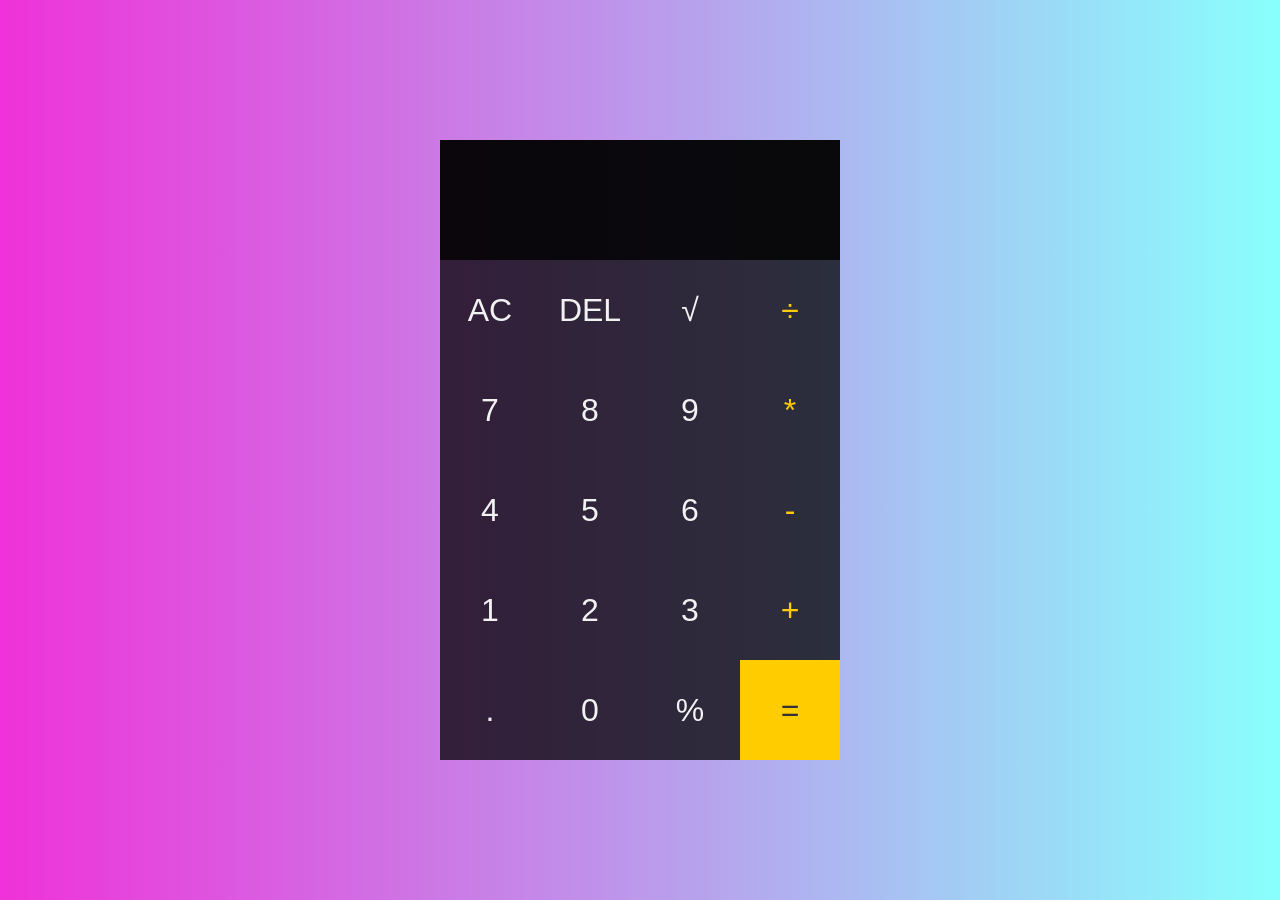
<file: index.html>
<!DOCTYPE html>
<html lang="en">
  <head>
    <meta charset="utf-8">
    <meta name="viewport" content="width=device-width, initial-scale=1.0">
    <title>Calculator App</title>
    <link href="css/calculator.css" rel="stylesheet">
    <script src="js/script.js" defer></script>
  </head>
  <body>
    <div class="calculator-grid">
      <div class="output">
        <div data-prev-operand class="prev-operand"></div>
        <div data-curr-operand class="curr-operand"></div>
      </div>
      <button data-all-clear class="ac">AC</button>
      <button data-delete>DEL</button>
      <button data-operation>√</button>
      <button data-operation class="corner">÷</button>
      <button data-number>7</button>
      <button data-number>8</button>
      <button data-number>9</button>
      <button data-operation class="corner">*</button>
      <button data-number>4</button>
      <button data-number>5</button>
      <button data-number>6</button>
      <button data-operation class="corner">-</button>
      <button data-number>1</button>
      <button data-number>2</button>
      <button data-number>3</button>
      <button data-operation class="corner">+</button>
      <button data-number>.</button>
      <button data-number>0</button>
      <button data-operation>%</button>
      <button data-equals class="equals">=</button>
    </div>
  </body>
</html>
</file>
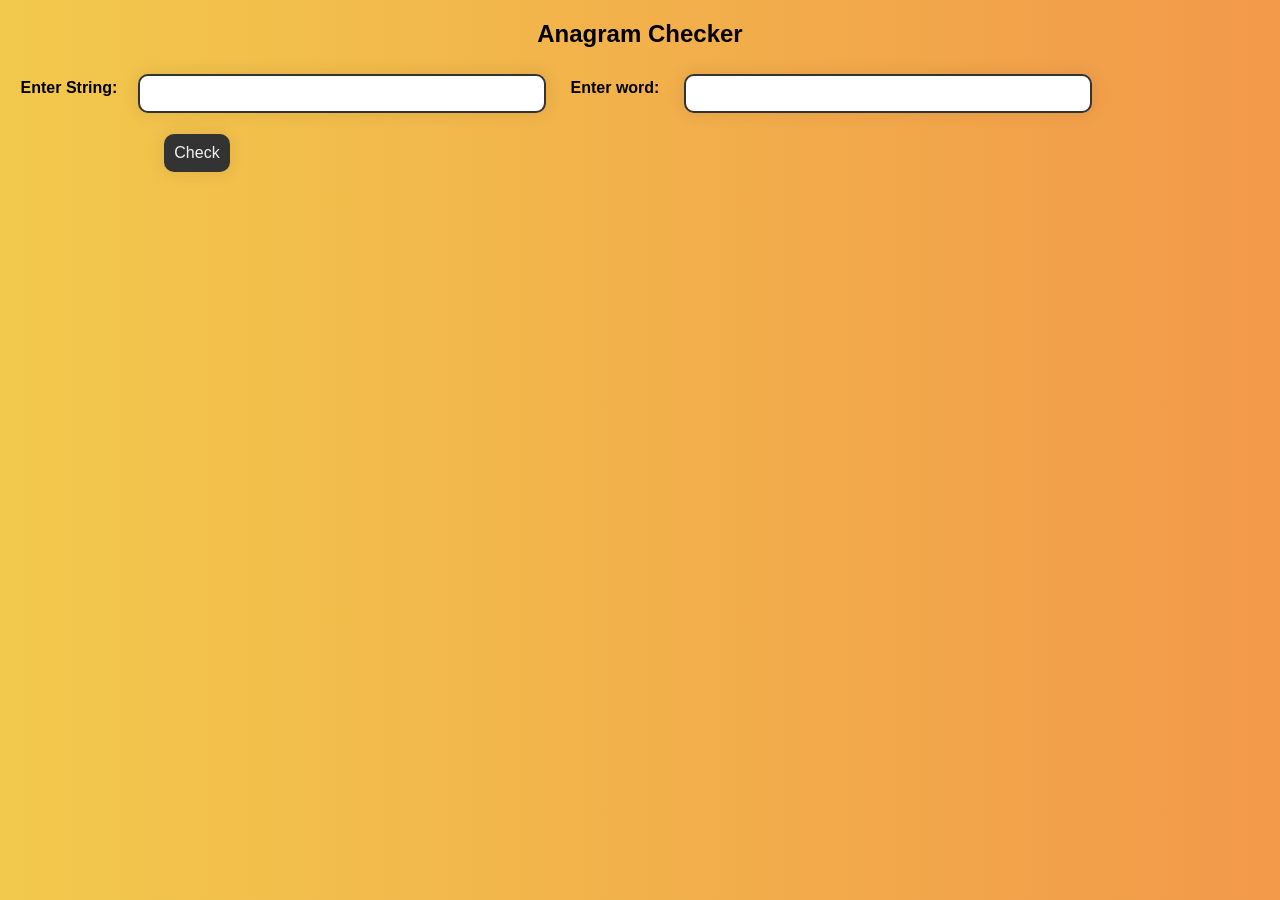
<file: anagram.html>
<!DOCTYPE html>
<html lang="en">

<head>
    <meta charset="utf-8">
    <title>Anagram Checker</title>
    <link rel="stylesheet" href="css/anagram.css">
</head>

<body>
    <h2>Anagram Checker</h2>
    <div class="container">
        <form id="anagram">
            <label class="col-25" for="input1">Enter String:</label>
            <input class="col-75" type="text" id="input1" name="input1" required=required>
            <label class="col-25" for="input2">Enter word:</label>
            <input class="col-75" type="text" id="input2" name="input2" required=required>

        </form>
    </div>
    <div class="col-75">
        <button class="result" onclick="anagram()">Check</button>
        <p id="result"></p>
    </div>
    <script src="js/script.js"></script>
</body>

</html>
</file>
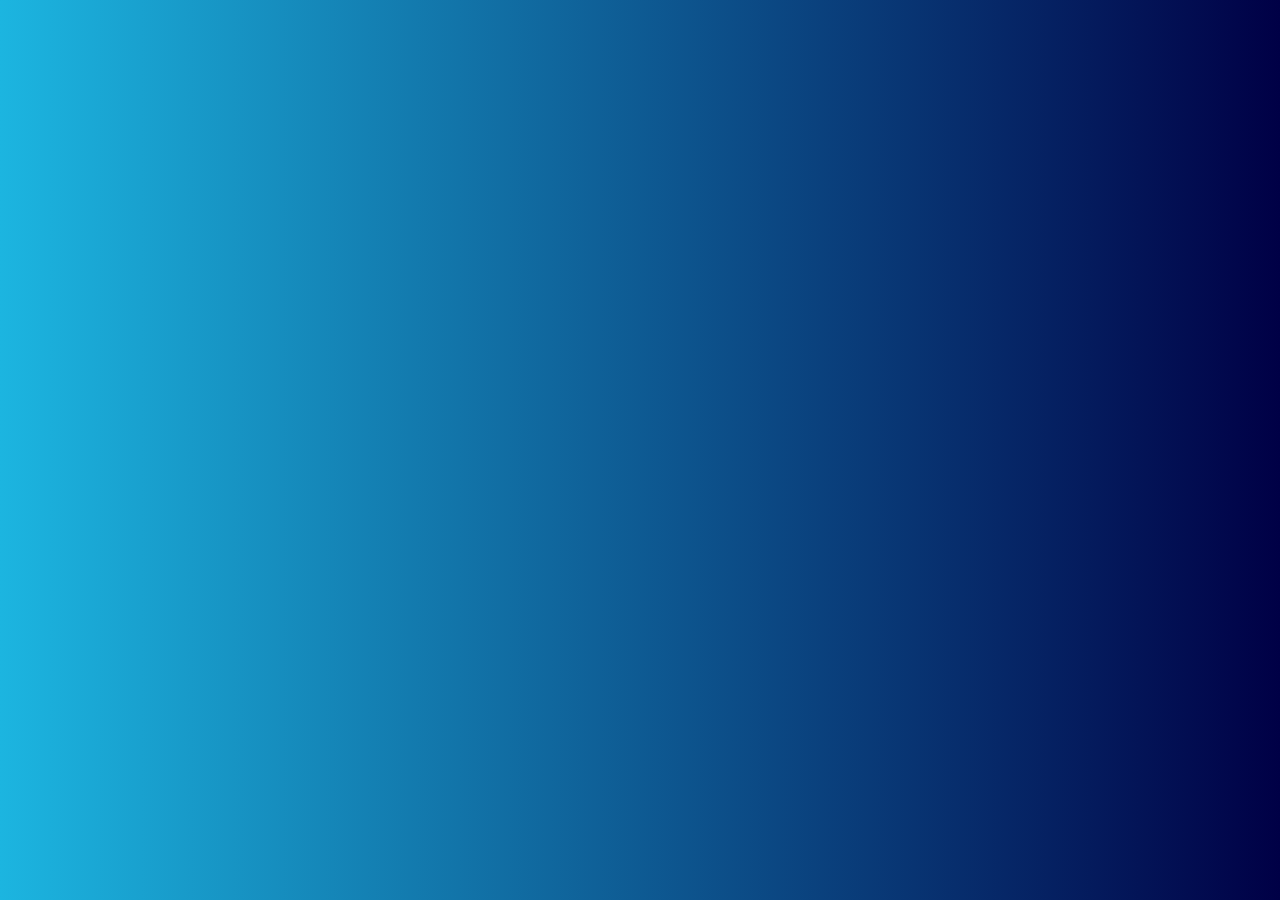
<file: details.html>
<!DOCTYPE html>
<html lang="en" dir="ltr">

<head>
    <meta charset="utf-8">
    <title>Jayanth Kumar Tumuluri</title>
    <link rel="stylesheet" type="text/css" href="css/form.css">
    <link href='//fonts.googleapis.com/css?family=Montserrat:thin,extra-light,light,100,200,300,400,500,600,700,800' rel='stylesheet' type='text/css'>
</head>

<body>
  <script src="js/script.js"></script>
</body>

</html>
</file>
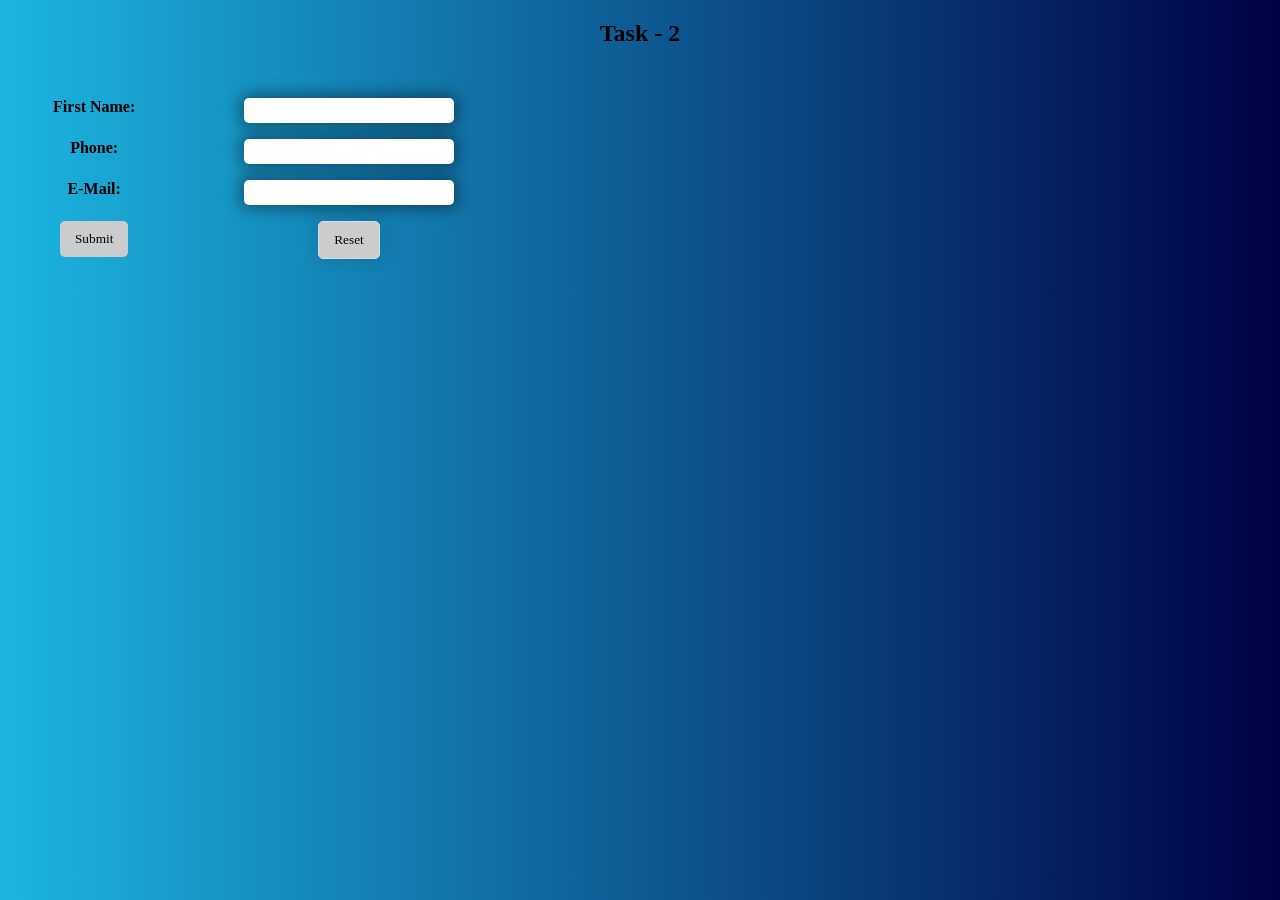
<file: form.html>
<!DOCTYPE html>
<html lang="en">
  <head>
    <meta charset="utf-8">
    <title>Form Validation</title>
    <link rel="stylesheet" href="css/form.css">
  </head>
  <body>
    <h2>Task - 2</h2>
    <div class="container">
      <form id="form" action="details.php" onsubmit="return validate()" method="GET">
            <div class="row">
                <div class="col-25">
                    <label for="fname">First Name:</label>
                </div>
                <div class="col-75">
                    <input type="text" id="fname" name="firstname" required="required">
                </div>
            </div>
            <div class="row">
                <div class="col-25">
                    <label for="phone">Phone:</label>
                </div>
                <div class="col-75">
                    <input type="text" id="phone" name="phone" minlength="10" maxlength="10" required="required">
                </div>
            </div>
            <div class="row">
                <div class="col-25">
                    <label for="email">E-Mail:</label>
                </div>
                <div class="col-75">
                    <input type="email" id="email" name="email" required="required">
                </div>
            </div>
            <div class="row">
                <div class="col-25">
                    <input type="submit" value="Submit">
                </div>
                <div class="col-75">
                    <input type="reset" value="Reset">
                </div>
            </div>
        </form>
    </div>
  <script src="js/script.js" defer></script>

  </body>
</html>
</file>
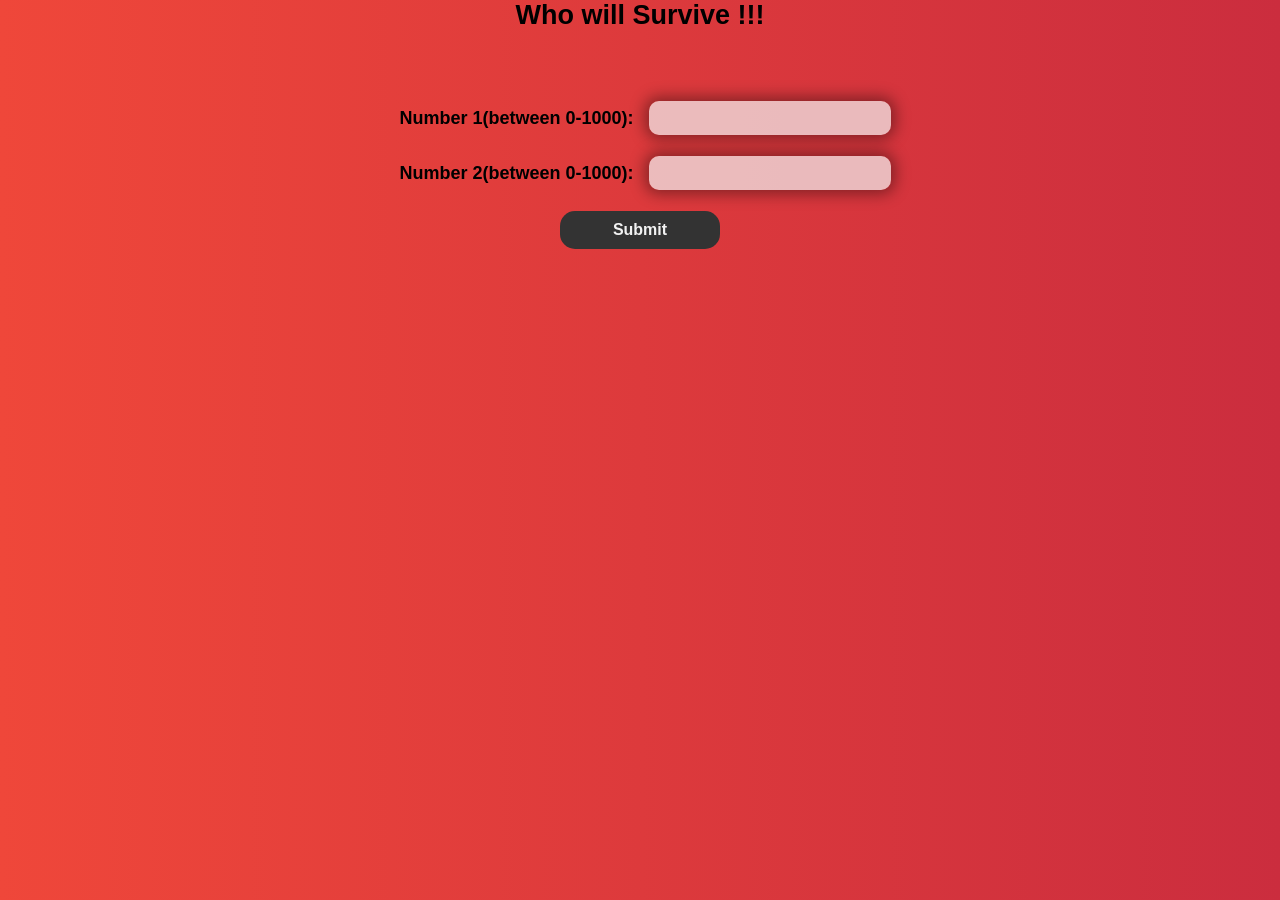
<file: game.html>
<!DOCTYPE html>
<html lang="en">

<head>
    <meta charset="utf-8">
    <title>Who will Survive!</title>
    <link rel="stylesheet" href="css/game.css">
</head>

<body>
    <h2>Who will Survive !!!</h2>
    <div class="container">
        <label for="num1">Number 1(between 0-1000):</label>
        <input type="number" id="num1">
        <br><br> <label for="num2">Number 2(between 0-1000):</label>
        <input type="number" id="num2">
        <br><br>
        <button type="submit" onclick="survive()">Submit</button>
        <br><br>
        <p id="vs"></p>
        <p id="won"></p>
    </div>

    <script src="js/script.js"></script>
</body>

</html>
</file>
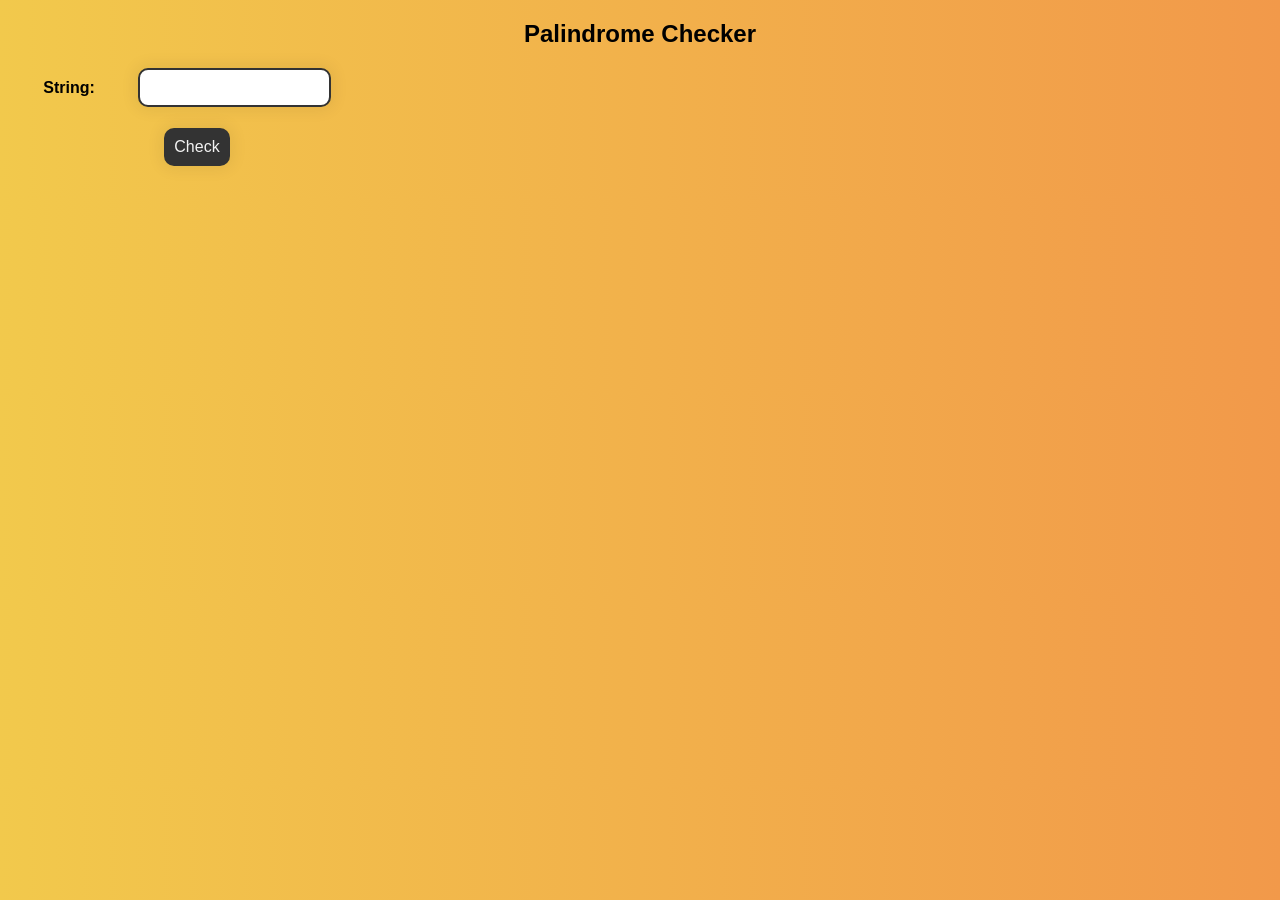
<file: palindrome.html>
<!DOCTYPE html>
<html lang="en">

<head>
    <meta charset="utf-8">
    <title>Palindrome</title>
    <link rel="stylesheet" href="css/palindrome.css">
</head>

<body>
    <h2>Palindrome Checker</h2>
    <div class="container">
        <form id="palindrome">
            <div class="col-25">
                <label for="pinput">String:</label>
            </div>
            <input type="text" id="pinput" name="pinput" required=required>
        </form>
        <div class="col-75">
            <button class="submit" onclick="palindrome()">Check</button>
            <p id="result"></p>
        </div>
    </div>
    <script src="js/script.js"></script>
</body>

</html>
</file>
<file: css/calculator.css>
*, *::before, *::after {
  box-sizing: border-box;
  font-family: Gotham Rounded, sans-serif;
  font-weight: normal;
}

body {
  padding: 0;
  margin: 0;
  background: linear-gradient(to right, #ef32d9, #89fffd);
}

.calculator-grid {
  display: grid;
  justify-content: center;
  align-content: center;
  min-height: 100vh;
  grid-template-columns: repeat(4, 100px);
  grid-template-rows: minmax(120px, auto) repeat(5, 100px);
}

.calculator-grid > button {
  cursor: pointer;
  font-size: 2rem;
  outline: none;
  border: none;
  color: #f2f2f2;
  background-color: rgba(0, 0, 0, 0.75);
}

.calculator-grid > button:hover {
  transition: 0.3s;
  background-color: rgba(0, 0, 0, 0.9);
}

.calculator-grid .equals {
  background-color: #ffcc00;
  color: #333;
}
.calculator-grid .equals:hover{
  transition: 0.3s;
  background-color: rgba(0, 0, 0, 0.9);
  color: #f2f2f2;
}
.calculator-grid .corner{
  color: #ffcc00;
}
.output {
  grid-column: 1 / -1;
  background-color: rgba(0, 0, 0, .95);
  display: flex;
  align-items: flex-end;
  justify-content: space-around;
  flex-direction: column;
  padding: 10px;
  word-wrap: break-word;
  word-break: break-all;
}

.output .prev-operand {
  color: rgba(255, 255, 255, .75);
  font-size: 1.5rem;
}

.output .curr-operand {
  color: white;
  font-size: 2.5rem;
}
</file>
<file: css/anagram.css>
body {
    margin: 0;
    padding: 0;
    font-family: sans-serif;
    background: #F2994A;
    background: -webkit-linear-gradient(to right, #F2C94C, #F2994A);
    background: linear-gradient(to right, #F2C94C, #F2994A);
}

h2 {
    text-align: center;
}

.col-25 {
    font-size: 16px;
    font-weight: 700;
    float: left;
    width: 10%;
    margin-top: 6px;
    padding: 5px;
    text-align: center;
}

.col-75 {
    float: left;
    width: 30%;
    margin-top: 6px;
    padding: 5px;
    text-align: center;
}

input[type=text] {
    padding: 10px;
    border-radius: 10px;
    border: 2px solid #333;
    box-shadow: 0 0 15px 4px rgba(0, 0, 0, 0.06);
}

.result {
    margin: 10px;
    padding: 10px;
    font-family: sans-serif;
    font-size: 16px;
    color: #f2f2f2;
    background-color: #333;
    border: none;
    border-radius: 10px;
    box-shadow: 0 0 15px 4px rgba(0, 0, 0, 0.06);
    cursor: pointer;
}

.result:hover {
    background-color: #dddddd;
    color: #000;
    font-size: 20px;
    box-shadow: 0 0 15px 4px rgba(0, 0, 0, 0.6);
    transition: 0.5s;
}
</file>
<file: css/form.css>
body {
    background: #000046;
    background: -webkit-linear-gradient(to right, #1CB5E0, #000046);
    background: linear-gradient(to right, #1CB5E0, #000046);
}

h2 {
    text-align: center;
    font-family: 'Montserrat'
}

.container {
    border-radius: 5px;
    padding: 20px;
    font-family: 'Montserrat'
}

.col-25 {
    font-size: 16px;
    font-weight: 700;
    float: left;
    width: 10%;
    margin-top: 6px;
    padding: 5px;
    text-align: center;
}

.col-75 {
    float: left;
    width: 30%;
    margin-top: 6px;
    padding: 5px;
    text-align: center;
}

.col-75 label {
    font-weight: 700;
}

#declaration {
    text-indent: 5px;
}

.row:after {
    content: "";
    display: table;
    clear: both;
}

input[type=text] {
    padding: 5px;
    width: 200px;
    border-radius: 5px;
    border: none;
    box-shadow: 0 0 15px 4px rgba(0, 0, 0, 0.4);
}

input[type=email] {
    padding: 5px;
    width: 200px;
    border: none;
    border-radius: 5px;
    box-shadow: 0 0 15px 4px rgba(0, 0, 0, 0.4);
}

input[type=submit] {
    border-radius: 5px;
    padding: 10px;
    border: none;
    padding-left: 15px;
    padding-right: 15px;
    font-family: 'Montserrat';
    font-weight: 500;
    cursor: pointer;
    background: #caccce;
}

input[type=reset] {
    border-radius: 5px;
    border: none;
    padding: 10px;
    padding-left: 15px;
    padding-right: 15px;
    box-shadow: 0 0 15px 5px rgba(0, 0, 0, 0.09);
    font-family: 'Montserrat';
    font-weight: 500;
    cursor: pointer;
    border: 1px solid #ddd;
    background: #caccce;
}

input[type=submit]:hover {
    background-color: gray;
    color: #000;
    font-size: 20px;
    box-shadow: 0 0 15px 4px rgba(0, 0, 0, 0.6);
    transition: 0.5s;
}

input[type=reset]:hover {
    background-color: gray;
    color: #000;
    font-size: 20px;
    box-shadow: 0 0 15px 4px rgba(0, 0, 0, 0.6);
    transition: 0.5s;
}
</file>
<file: css/game.css>
* {
    padding: auto;
    margin: auto;
    text-align: center;
}

body {
    margin: 0;
    padding: 0;
    font-size: large;
    font-weight: 600;
    background: #cb2d3e;
    background: -webkit-linear-gradient(to right, #ef473a, #cb2d3e);
    background: linear-gradient(to right, #ef473a, #cb2d3e);
    font-family: -apple-system, BlinkMacSystemFont, 'Segoe UI', Roboto, Oxygen, Ubuntu, Cantarell, 'Open Sans', 'Helvetica Neue', sans-serif;
}

h2 {
    text-align: center;
}

.container {
    margin: 50px;
    padding: 20px;
}

label {
    text-align: center;
    padding: 10px;
}

input[type=number] {
    -moz-appearance: textfield;
    text-align: center;
    height: 1.5rem;
    font-size: large;
    font-weight: 600;
    padding: 5px;
    border-radius: 10px;
    border: none;
    box-shadow: 0 0 15px 4px rgba(0, 0, 0, 0.4);
    background-color: rgba(242, 242, 242, 0.7);
}

input[type=number]::-webkit-inner-spin-button,
input[type=number]::-webkit-outer-spin-button {
    -webkit-appearance: none;
    margin: 0;
}

p {
    text-align: center;
}

button {
    background-color: #333;
    color: #f2f2f2;
    width: 10rem;
    padding: 10px;
    border: none;
    border-radius: 15px;
    font-family: -apple-system, BlinkMacSystemFont, 'Segoe UI', Roboto, Oxygen, Ubuntu, Cantarell, 'Open Sans', 'Helvetica Neue', sans-serif;
    font-weight: 600;
    font-size: 16px;
    cursor: pointer;
}

button:hover {
    background-color: gray;
    color: #000;
    font-size: 20px;
    box-shadow: 0 0 15px 4px rgba(0, 0, 0, 0.6);
    transition: 0.5s;
}
</file>
<file: css/palindrome.css>
body {
    margin: 0;
    padding: 0;
    font-family: sans-serif;
    background: #F2994A;
    background: -webkit-linear-gradient(to right, #F2C94C, #F2994A);
    background: linear-gradient(to right, #F2C94C, #F2994A);
}

h2 {
    text-align: center;
}

.col-25 {
    font-size: 16px;
    font-weight: 700;
    float: left;
    width: 10%;
    margin-top: 6px;
    padding: 5px;
    text-align: center;
}

.col-75 {
    float: left;
    width: 30%;
    margin-top: 6px;
    padding: 5px;
    text-align: center;
}

input[type=text] {
    padding: 10px;
    border-radius: 10px;
    border: 2px solid #333;
    box-shadow: 0 0 15px 4px rgba(0, 0, 0, 0.06);
}

.submit {
    margin: 10px;
    padding: 10px;
    font-family: sans-serif;
    font-size: 16px;
    color: #f2f2f2;
    background-color: #333;
    border: none;
    border-radius: 10px;
    box-shadow: 0 0 15px 4px rgba(0, 0, 0, 0.06);
    cursor: pointer;
}

.submit:hover {
    background-color: #ddd;
    color: #000;
    font-size: 20px;
    box-shadow: 0 0 15px 4px rgba(0, 0, 0, 0.6);
    transition: 0.5s;
}
</file>
